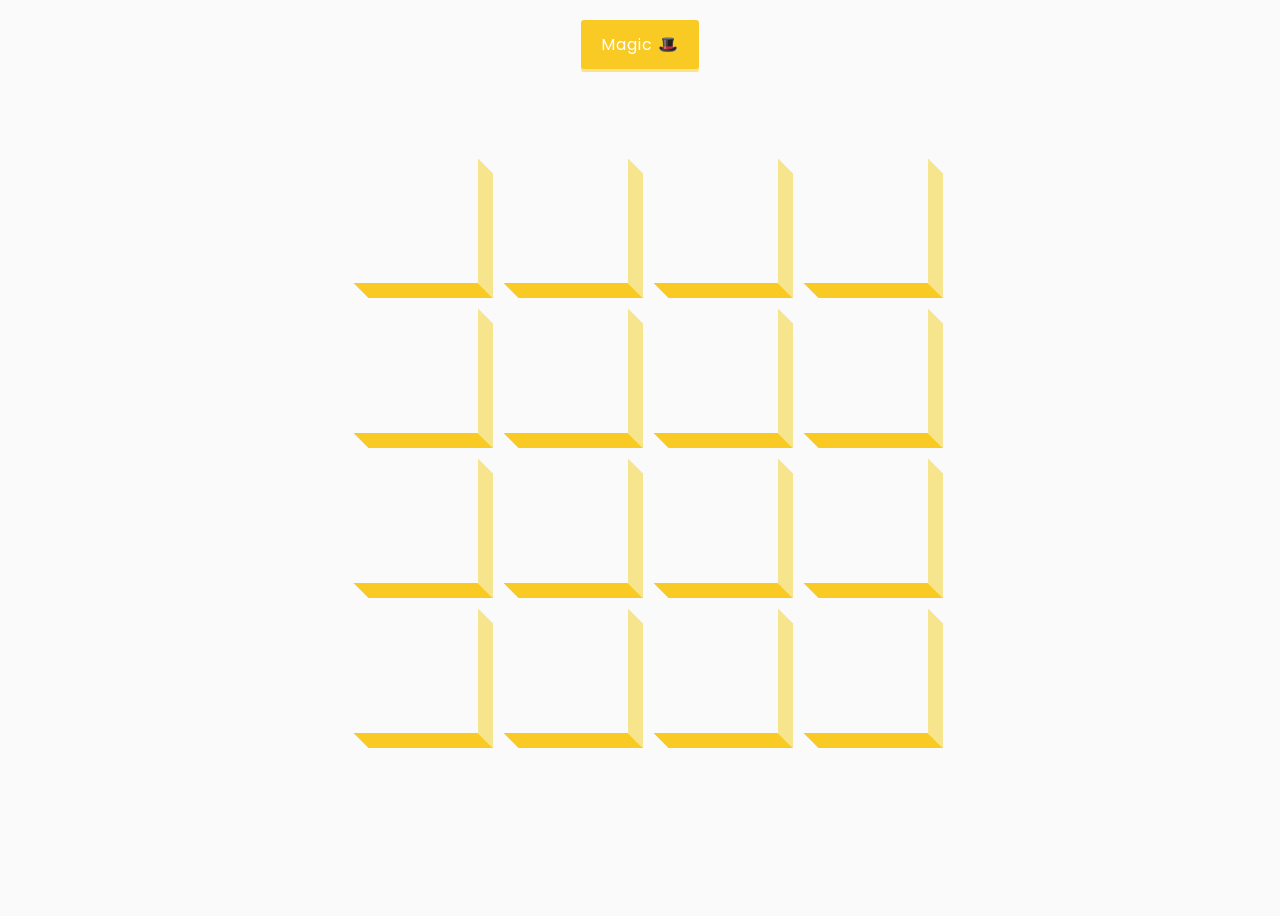
<file: 3d-boxes-background/index.html>
<!DOCTYPE html>
<html lang="en">
  <head>
    <meta charset="UTF-8" />
    <meta name="viewport" content="width=device-width, initial-scale=1.0" />
    <link
      rel="stylesheet"
      href="https://cdnjs.cloudflare.com/ajax/libs/font-awesome/5.14.0/css/all.min.css"
      integrity="sha512-1PKOgIY59xJ8Co8+NE6FZ+LOAZKjy+KY8iq0G4B3CyeY6wYHN3yt9PW0XpSriVlkMXe40PTKnXrLnZ9+fkDaog=="
      crossorigin="anonymous"
    />
    <link rel="stylesheet" href="style.css" />
    <title>3D Boxes Background</title>
  </head>
  <body>
    <button id="btn" class="magic">Magic 🎩</button>
    <div id="boxes" class="boxes big"></div>
    <script src="script.js"></script>
  </body>
</html>
</file>
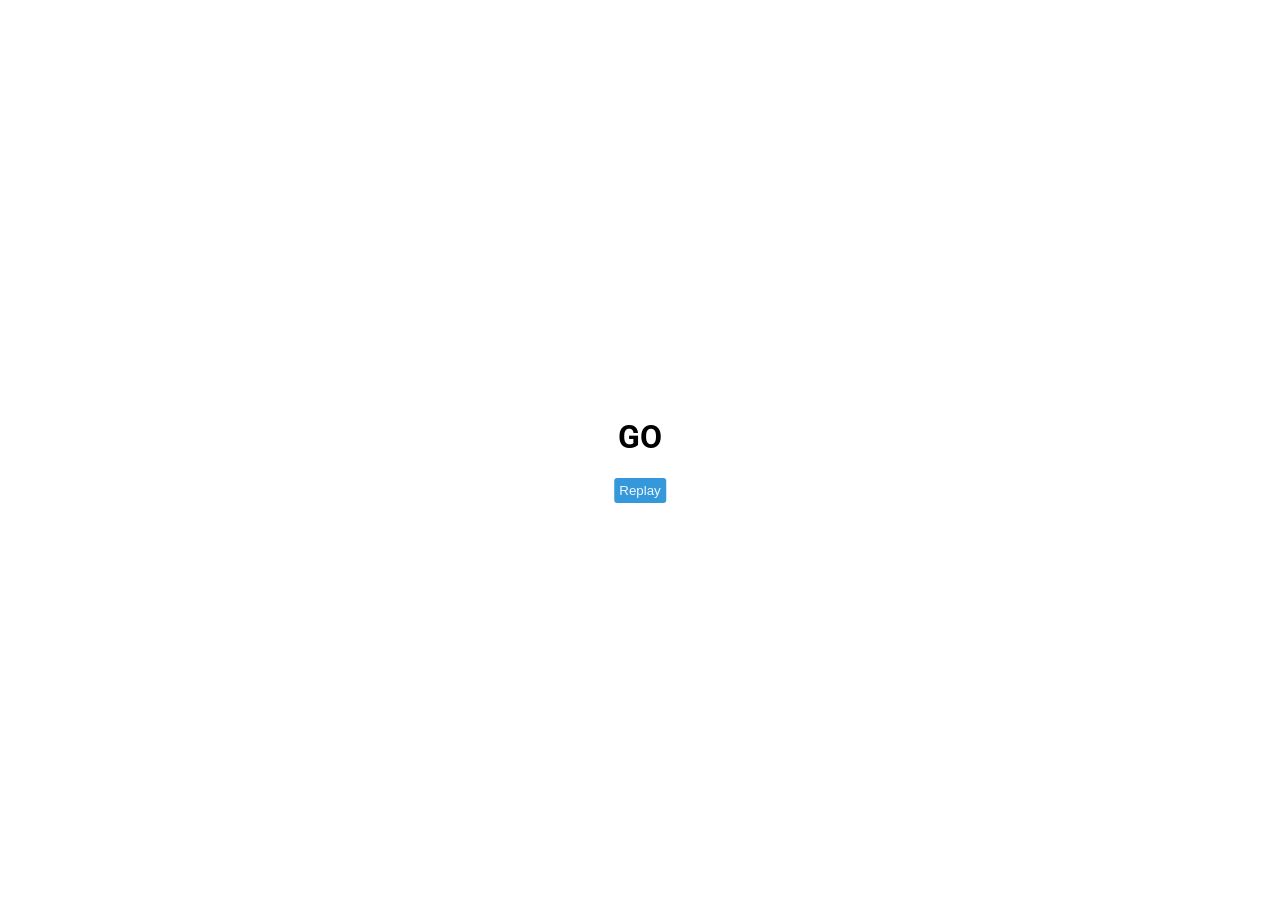
<file: animated-countdown/index.html>
<!DOCTYPE html>
<html lang="en">
  <head>
    <meta charset="UTF-8" />
    <meta name="viewport" content="width=device-width, initial-scale=1.0" />
    <link rel="stylesheet" href="style.css" />
    <title>Animated Countdown</title>
  </head>
  <body>
    <div class="counter">
      <div class="nums">
        <span class="in">3</span>
        <span>2</span>
        <span>1</span>
        <span>0</span>
      </div>
      <h4>Get Ready</h4>
    </div>

    <div class="final">
      <h1>GO</h1>
      <button id="replay">
        <span>Replay</span>
      </button>
    </div>
    <script src="script.js"></script>
  </body>
</html>
</file>
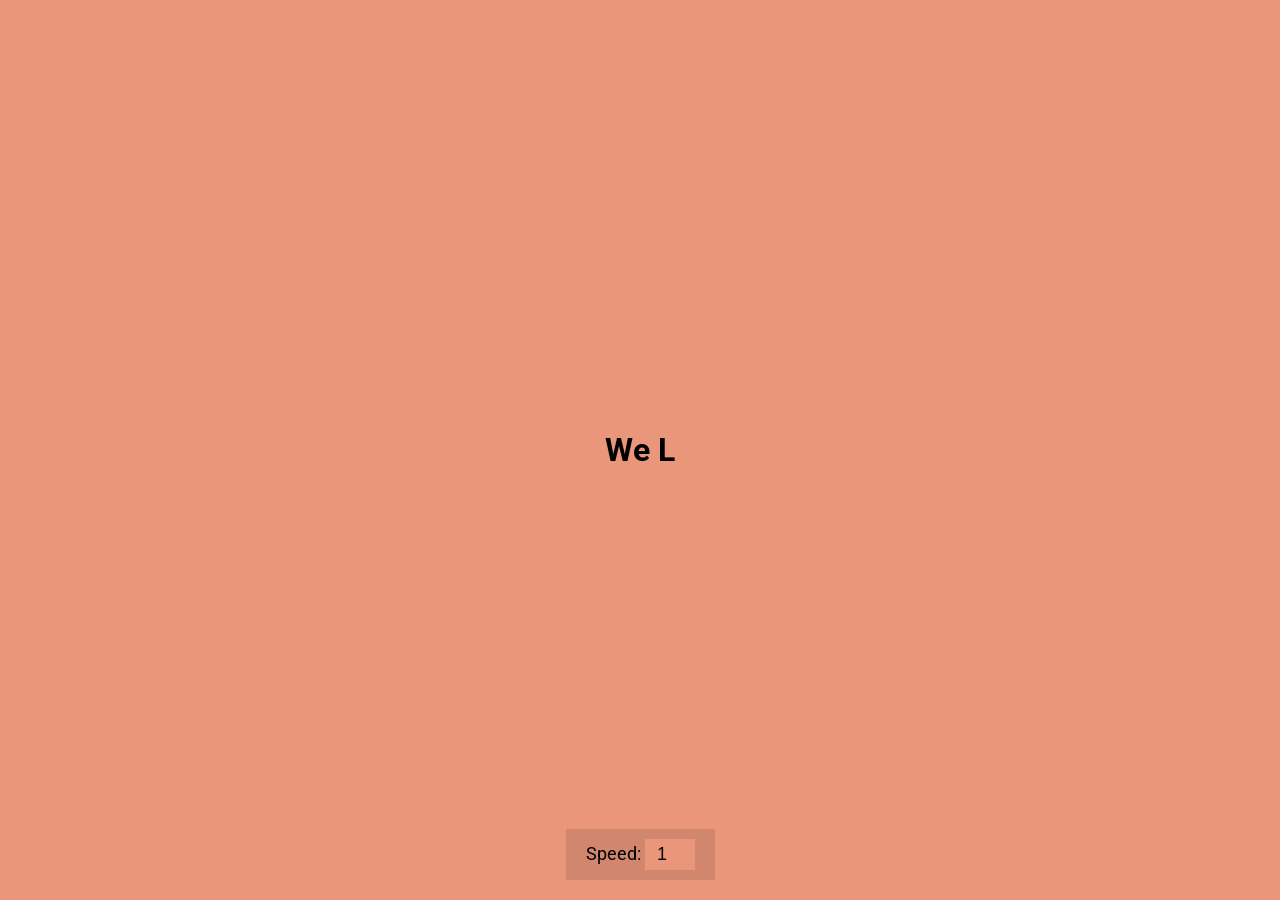
<file: auto-text-effect/index.html>
<!DOCTYPE html>
<html lang="en">
  <head>
    <meta charset="UTF-8" />
    <meta name="viewport" content="width=device-width, initial-scale=1.0" />
    <link rel="stylesheet" href="style.css" />
    <title>Auto Text Effect</title>
  </head>
  <body>
    <h1 id="text">Starting...</h1>

    <div>
      <label for="speed">Speed:</label>
      <input type="number" name="speed" id="speed" value="1" min="1" max="10" step="1">
    </div>

    <script src="script.js"></script>
  </body>
</html>
</file>
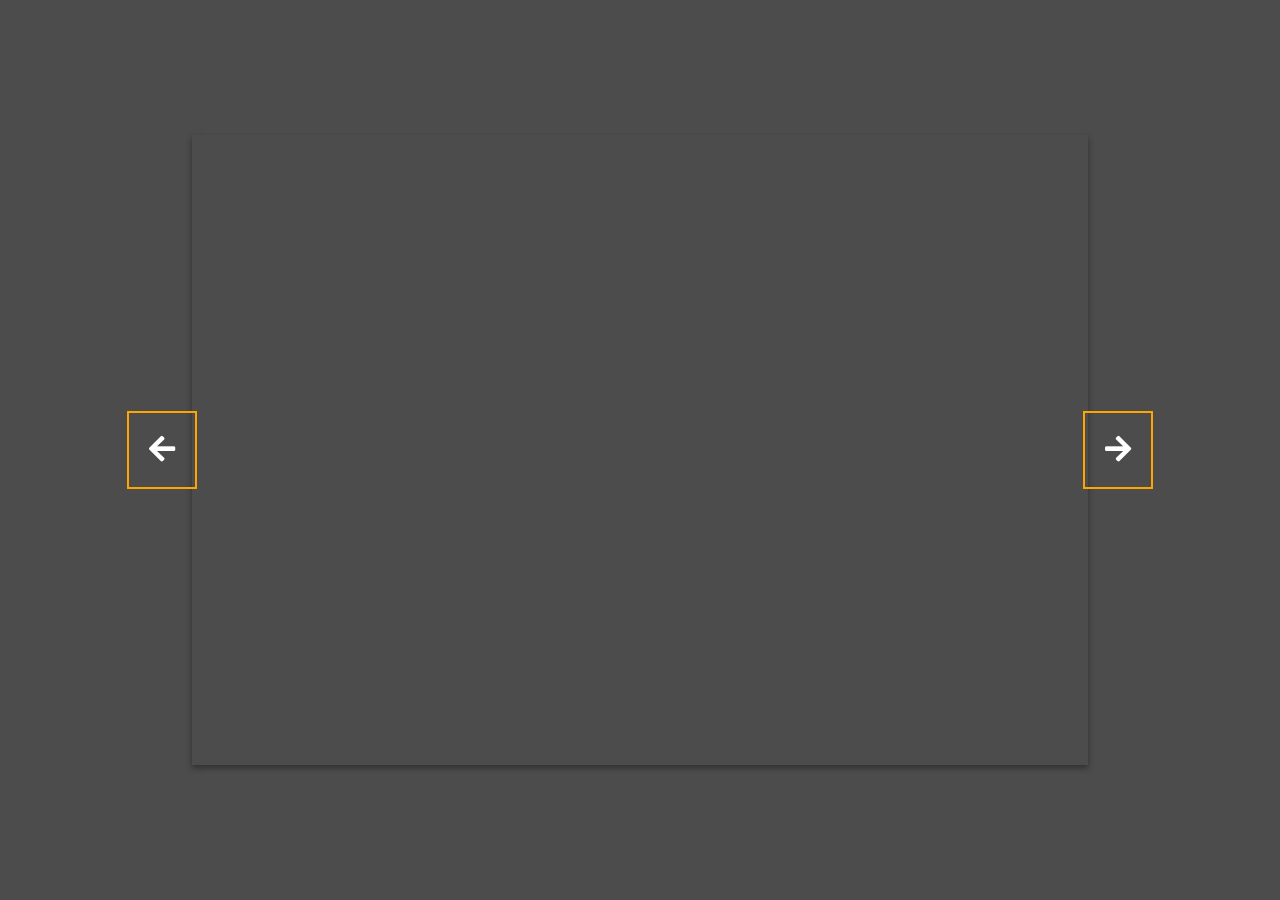
<file: background-slider/index.html>
<!DOCTYPE html>
<html lang="en">
  <head>
    <meta charset="UTF-8" />
    <meta name="viewport" content="width=device-width, initial-scale=1.0" />
    <link
      rel="stylesheet"
      href="https://cdnjs.cloudflare.com/ajax/libs/font-awesome/5.14.0/css/all.min.css"
      integrity="sha512-1PKOgIY59xJ8Co8+NE6FZ+LOAZKjy+KY8iq0G4B3CyeY6wYHN3yt9PW0XpSriVlkMXe40PTKnXrLnZ9+fkDaog=="
      crossorigin="anonymous"
    />
    <link rel="stylesheet" href="style.css" />
    <title>Background Slider</title>
  </head>
  <body>
    <div class="slider-container">
      <div
        class="slide active"
        style="
          background-image: url('https://images.unsplash.com/photo-1549880338-65ddcdfd017b?ixlib=rb-1.2.1&ixid=eyJhcHBfaWQiOjEyMDd9&auto=format&fit=crop&w=2100&q=80');
        "
      ></div>
      <div
        class="slide"
        style="
          background-image: url('https://images.unsplash.com/photo-1511593358241-7eea1f3c84e5?ixlib=rb-1.2.1&ixid=eyJhcHBfaWQiOjEyMDd9&auto=format&fit=crop&w=1934&q=80');
        "
      ></div>

      <div
        class="slide"
        style="
          background-image: url('https://images.unsplash.com/photo-1495467033336-2effd8753d51?ixlib=rb-1.2.1&ixid=eyJhcHBfaWQiOjEyMDd9&auto=format&fit=crop&w=2100&q=80');
        "
      ></div>

      <div
        class="slide"
        style="
          background-image: url('https://images.unsplash.com/photo-1522735338363-cc7313be0ae0?ixlib=rb-1.2.1&ixid=eyJhcHBfaWQiOjEyMDd9&auto=format&fit=crop&w=2689&q=80');
        "
      ></div>

      <div
        class="slide"
        style="
          background-image: url('https://images.unsplash.com/photo-1559087867-ce4c91325525?ixlib=rb-1.2.1&ixid=eyJhcHBfaWQiOjEyMDd9&auto=format&fit=crop&w=2100&q=80');
        "
      ></div>

      <button class="arrow left-arrow" id="left">
        <i class="fas fa-arrow-left"></i>
      </button>

      <button class="arrow right-arrow" id="right">
        <i class="fas fa-arrow-right"></i>
      </button>
    </div>
    <script src="script.js"></script>
  </body>
</html>
</file>
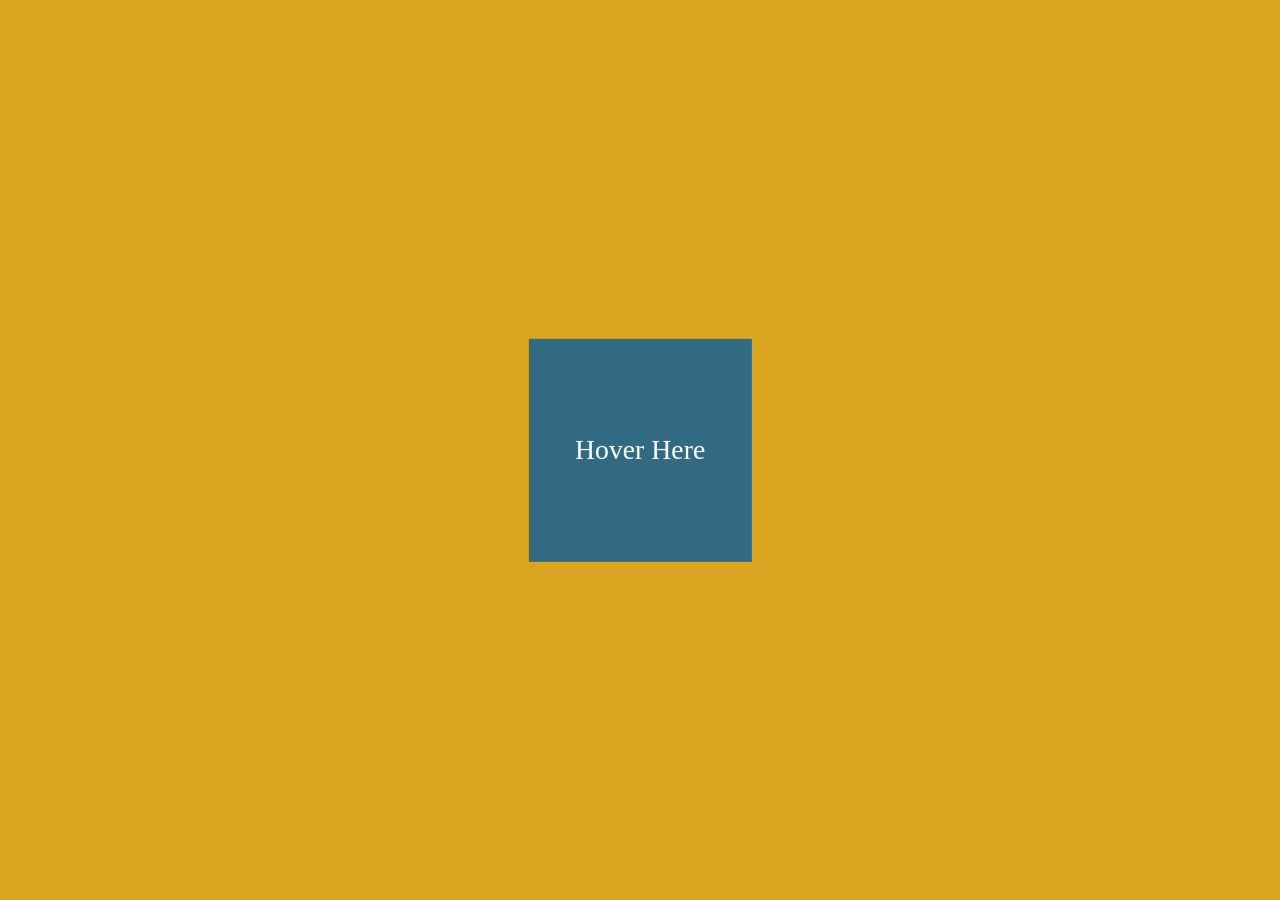
<file: Block-Hover-Effect/index.html>
<!DOCTYPE html>
<html lang="en">

<head>
    <meta charset="UTF-8">
    <meta name="viewport" content="width=device-width, initial-scale=1.0">
    <title>Block Hover Effect</title>
    <link rel="stylesheet" href="./style.css">
</head>

<body>
    <div class="main">
        <div class="box">
            <div class="hover face">Hover Here</div>
            <div class="hovered face">Hovered</div>
        </div>
    </div>
</body>

</html>
</file>
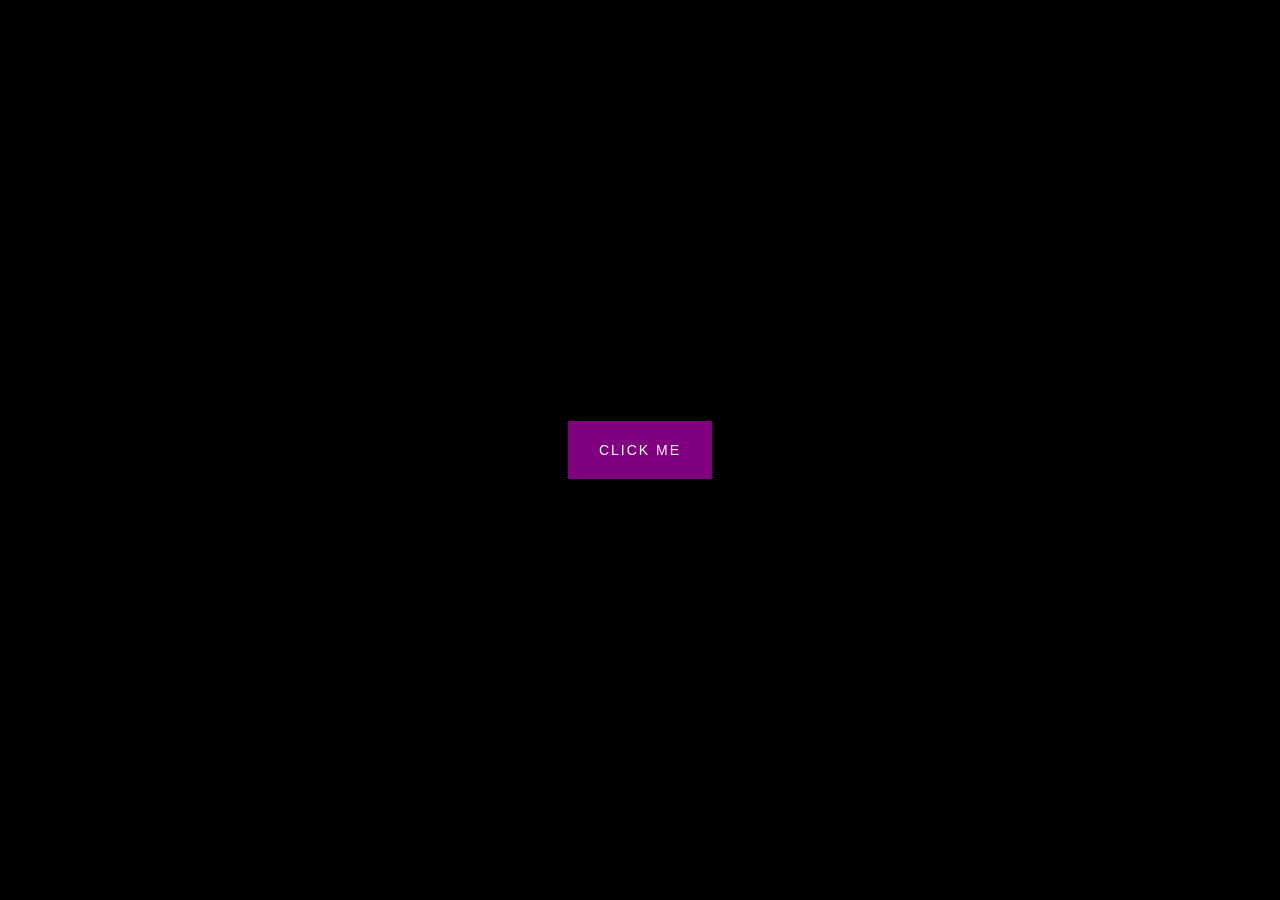
<file: button-ripple-effect/index.html>
<!DOCTYPE html>
<html lang="en">
  <head>
    <meta charset="UTF-8" />
    <meta name="viewport" content="width=device-width, initial-scale=1.0" />
    <link rel="stylesheet" href="style.css" />
    <title>Button Ripple Effect</title>
  </head>
  <body>
    <button class="ripple">Click Me</button>
    <script src="script.js"></script>
  </body>
</html>
</file>
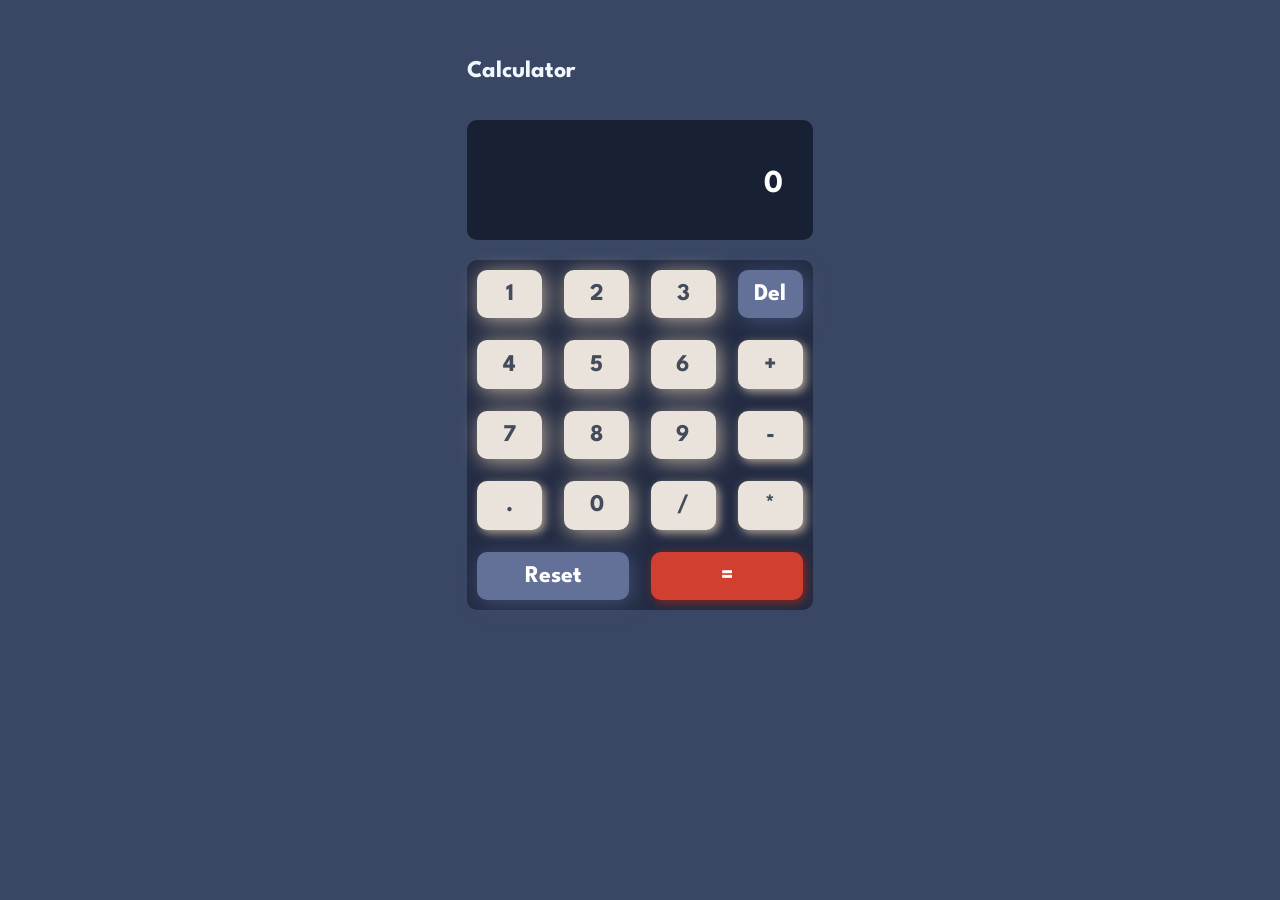
<file: calculator/index.html>
<!DOCTYPE html>
<html lang="en">

<head>
  <meta charset="UTF-8">
  <meta name="viewport" content="width=device-width, initial-scale=1.0">
  <!-- displays site properly based on user's device -->

  <link rel="icon" type="image/png" sizes="32x32" href="./images/favicon-32x32.png">

  <title>Frontend Mentor | Calculator app</title>

  <!-- Feel free to remove these styles or customise in your own stylesheet 👍 -->
  <link rel="stylesheet" href="style.css">
  <link rel="preconnect" href="https://fonts.googleapis.com">
  <link rel="preconnect" href="https://fonts.gstatic.com" crossorigin>
  <link href="https://fonts.googleapis.com/css2?family=League+Spartan:wght@100..900&display=swap" rel="stylesheet">
</head>

<body>
  <div class="calculator">
    <div class="head">
      <!-- <h3 class="calc">calc</h3>
      <p class="theme">Theme</p>
      <button class="switch-button" id="switch1">1</button>
      <button class="switch-button" id="switch2">2</button>
      <button class="switch-button" id="switch3">3</button> -->
      <h2>Calculator</h2>
    </div>

    <div class="result">
        <h2 id="calc-result">0</h2>
    </div>
    <div class="numpad">
      <button class="num" id="one" onclick="appendNumber('1')" data-value="1">1</button>
      <button class="num" id="two" onclick="appendNumber('2')" data-value="2">2</button>
      <button class="num" id="three" onclick="appendNumber('3')" data-value="3">3</button>
      <button class="del-reset" id="delete" onclick="deleteLast()" data-value="Backspace">Del</button>
      <button class="num" id="four" onclick="appendNumber('4')" data-value="4">4</button>
      <button class="num" id="five" onclick="appendNumber('5')" data-value="5">5</button>
      <button class="num" id="six" onclick="appendNumber('6')" data-value="6">6</button>
      <button class="operator" id="plus" onclick="appendOperator('+')" data-value="+">+</button>
      <button class="num" id="seven" onclick="appendNumber('7')" data-value="7">7</button>
      <button class="num" id="eight" onclick="appendNumber('8')" data-value="8">8</button>
      <button class="num" id="nine" onclick="appendNumber('9')" data-value="9">9</button>
      <button class="operator" id="minus" onclick="appendOperator('-')" data-value="-">-</button>
      <button class="dot" id="dot" onclick="appendDot()" data-value=".">.</button>
      <button class="num" id="zero" onclick="appendNumber('0')" data-value="0">0</button>
      <button class="operator" id="devide" onclick="appendOperator('/')" data-value="/">/</button>
      <button class="operator" id="multiplicate" onclick="appendOperator('*')" data-value="*">*</button>
      <button class="del-reset" id="reset" onclick="clearDisplay()" data-value="r"> Reset</button>
      <button class="equals" id="equal-to" onclick="calculateResult()" data-value="=">=</button>
  </div>
  </div>

  <script src="script.js"></script>
</body>


</html>
</file>
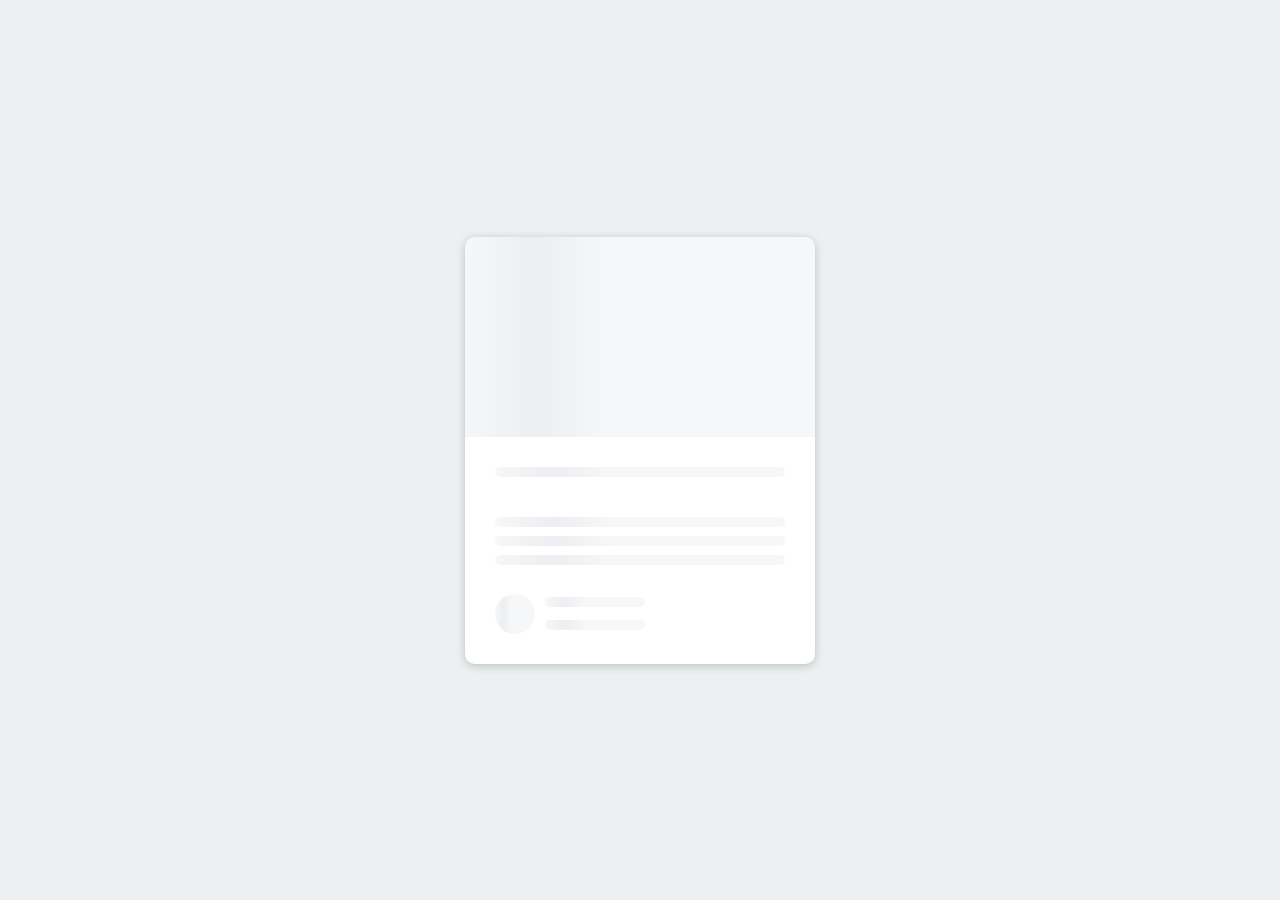
<file: content-placeholder-loading-Effect/index.html>
<!DOCTYPE html>
<html lang="en">
  <head>
    <meta charset="UTF-8" />
    <meta name="viewport" content="width=device-width, initial-scale=1.0" />
    <link rel="stylesheet" href="style.css" />
    <title>Content Placeholder</title>
  </head>
  <body>
    <div class="card">
      <div class="card-header animated-bg" id="header">&nbsp;</div>

      <div class="card-content">
        <h3 class="card-title animated-bg animated-bg-text" id="title">
          &nbsp;
        </h3>
        <p class="card-excerpt" id="excerpt">
          &nbsp;
          <span class="animated-bg animated-bg-text">&nbsp;</span>
          <span class="animated-bg animated-bg-text">&nbsp;</span>
          <span class="animated-bg animated-bg-text">&nbsp;</span>
        </p>
        <div class="author">
          <div class="profile-img animated-bg" id="profile_img">&nbsp;</div>
          <div class="author-info">
            <strong class="animated-bg animated-bg-text" id="name"
              >&nbsp;</strong
            >
            <small class="animated-bg animated-bg-text" id="date">&nbsp;</small>
          </div>
        </div>
      </div>
    </div>

    <script src="script.js"></script>
  </body>
</html>
</file>
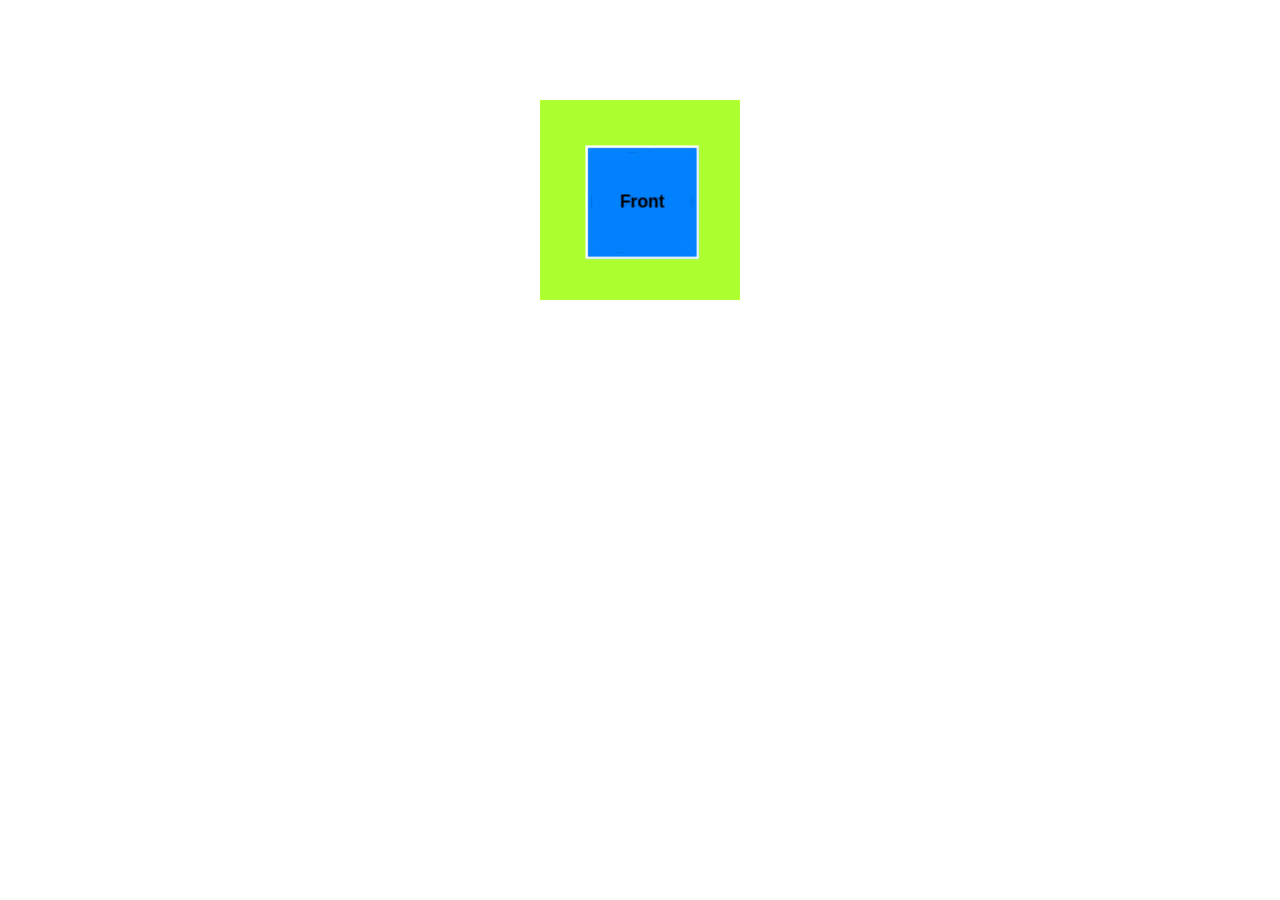
<file: Cube/index.html>
<!DOCTYPE html>
<html lang="en">
<head>
    <meta charset="UTF-8">
    <meta name="viewport" content="width=device-width, initial-scale=1.0">
    <title>3D Cube</title>
    <link rel="stylesheet" href="./style.css">
</head>
<body>
    <div class="scene">
        <div class="cube">
          <div class="face front">Front</div>
          <div class="face back">Back</div>
          <div class="face right">Right</div>
          <div class="face left">Left</div>
          <div class="face top">Top</div>
          <div class="face bottom">Bottom</div>
        </div>
      </div>
      
</body>
</html>
</file>
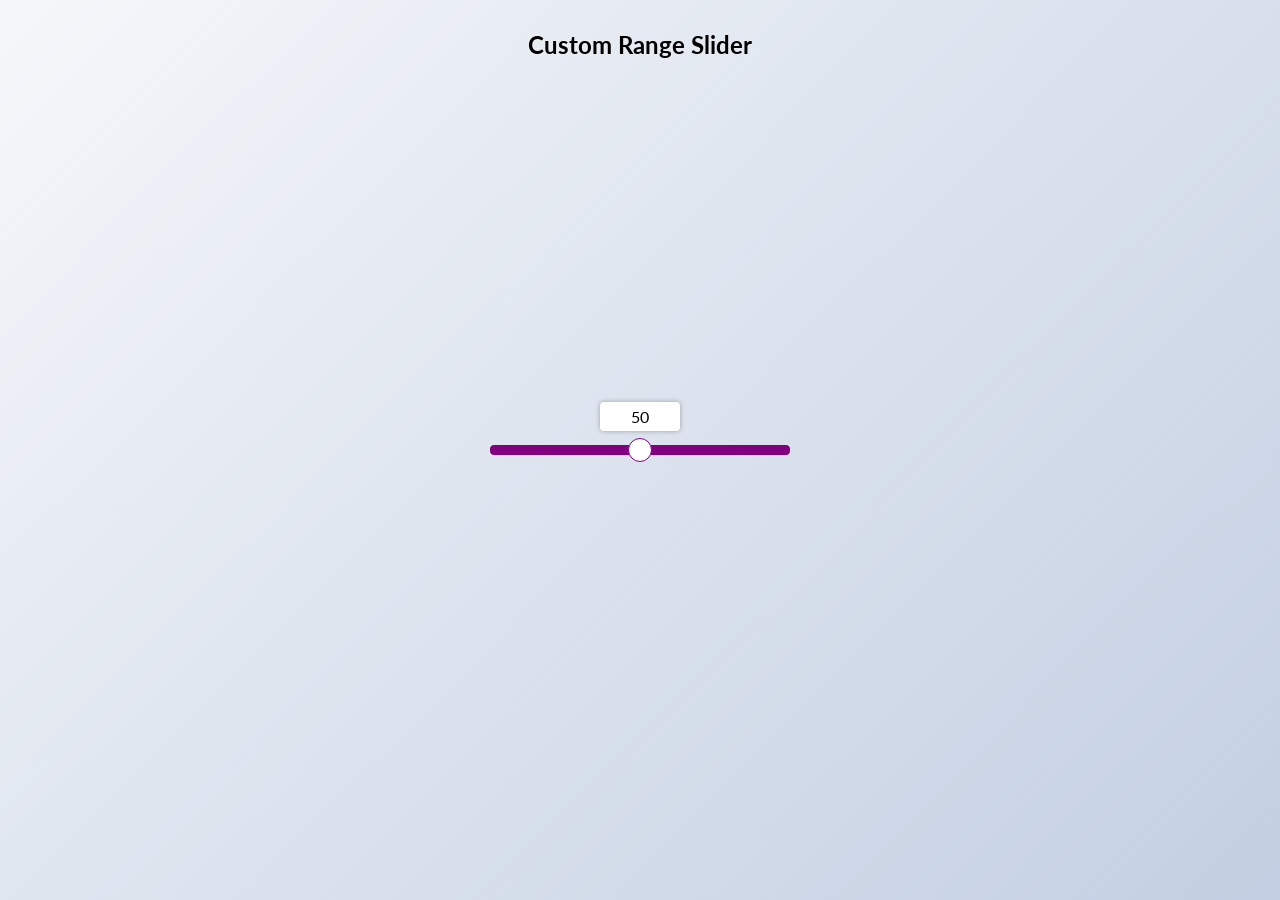
<file: custom-range-slider/index.html>
<!DOCTYPE html>
<html lang="en">
  <head>
    <meta charset="UTF-8" />
    <meta name="viewport" content="width=device-width, initial-scale=1.0" />
    <link rel="stylesheet" href="style.css" />
    <title>Custom Range Slider</title>
  </head>
  <body>
    <h2>Custom Range Slider</h2>
    <div class="range-container">
      <input type="range" id="range" min="0" max="100">
      <label for="range">50</label>
    </div>

    <script src="script.js"></script>
  </body>
</html>
</file>
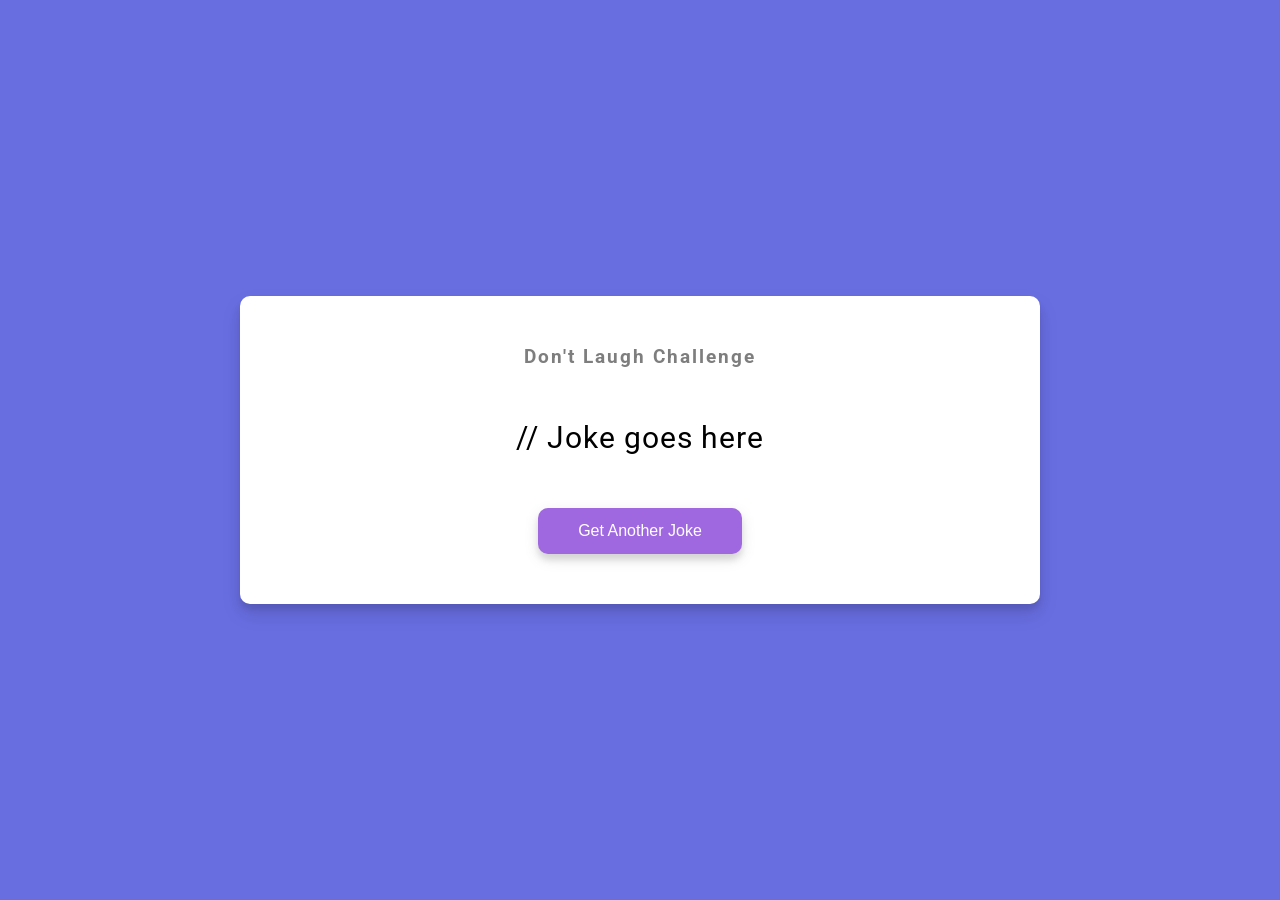
<file: dad-jokes/index.html>
<!DOCTYPE html>
<html lang="en">
  <head>
    <meta charset="UTF-8" />
    <meta name="viewport" content="width=device-width, initial-scale=1.0" />
    <link rel="stylesheet" href="style.css" />
    <title>Dad Jokes</title>
  </head>
  <body>
    <div class="container">
      <h3>Don't Laugh Challenge</h3>
      <div id="joke" class="joke">// Joke goes here</div>
      <button id="jokeBtn" class="btn">Get Another Joke</button>
    </div>
    <script src="script.js"></script>
  </body>
</html>
</file>
<file: 3d-boxes-background/style.css>
@import url('https://fonts.googleapis.com/css2?family=Roboto:wght@400;700&display=swap');
@import url('https://fonts.googleapis.com/css2?family=Poppins&display=swap');

* {
  box-sizing: border-box;
}

body {
  background-color: #fafafa;
  font-family: 'Roboto', sans-serif;
  display: flex;
  flex-direction: column;
  align-items: center;
  justify-content: center;
  height: 100vh;
  overflow: hidden;
}

.magic {
  background-color: #f9ca24;
  color: #fff;
  font-family: 'Poppins', sans-serif;
  border: 0;
  border-radius: 3px;
  font-size: 16px;
  padding: 12px 20px;
  cursor: pointer;
  position: fixed;
  top: 20px;
  letter-spacing: 1px;
  box-shadow: 0 3px rgba(249, 202, 36, 0.5);
  z-index: 100;
}

.magic:focus {
  outline: none;
}

.magic:active {
  box-shadow: none;
  transform: translateY(2px);
}

.boxes {
  display: flex;
  flex-wrap: wrap;
  justify-content: space-around;
  height: 500px;
  width: 500px;
  position: relative;
  transition: 0.4s ease;
}

.boxes.big {
  width: 600px;
  height: 600px;
}

.boxes.big .box {
  transform: rotateZ(360deg);
}

.box {
  background-image: url('https://media.giphy.com/media/EZqwsBSPlvSda/giphy.gif');
  background-repeat: no-repeat;
  background-size: 500px 500px;
  position: relative;
  height: 125px;
  width: 125px;
  transition: 0.4s ease;
}

.box::after {
  content: '';
  background-color: #f6e58d;
  position: absolute;
  top: 8px;
  right: -15px;
  height: 100%;
  width: 15px;
  transform: skewY(45deg);
}

.box::before {
  content: '';
  background-color: #f9ca24;
  position: absolute;
  bottom: -15px;
  left: 8px;
  height: 15px;
  width: 100%;
  transform: skewX(45deg);
}
</file>
<file: animated-countdown/style.css>
@import url('https://fonts.googleapis.com/css2?family=Roboto:wght@400;700&display=swap');

* {
  box-sizing: border-box;
}

body {
  font-family: 'Roboto', sans-serif;
  margin: 0;
  height: 100vh;
  overflow: hidden;
}

h4 {
  font-size: 20px;
  margin: 5px;
  text-transform: uppercase;
}

.counter {
  position: fixed;
  top: 50%;
  left: 50%;
  transform: translate(-50%, -50%);
  text-align: center;
}

.counter.hide {
  transform: translate(-50%, -50%) scale(0);
  animation: hide 0.2s ease-out;
}

@keyframes hide {
  0% {
    transform: translate(-50%, -50%) scale(1);
  }

  100% {
    transform: translate(-50%, -50%) scale(0);
  }
}

.final {
  position: fixed;
  top: 50%;
  left: 50%;
  transform: translate(-50%, -50%) scale(0);
  text-align: center;
}

.final.show {
  transform: translate(-50%, -50%) scale(1);
  animation: show 0.2s ease-out;
}

@keyframes show {
  0% {
    transform: translate(-50%, -50%) scale(0);
  }

  30% {
    transform: translate(-50%, -50%) scale(1.4);
  }

  100% {
    transform: translate(-50%, -50%) scale(1);
  }
}

.nums {
  color: #3498db;
  font-size: 50px;
  position: relative;
  overflow: hidden;
  width: 250px;
  height: 50px;
}

.nums span {
  position: absolute;
  top: 50%;
  left: 50%;
  transform: translate(-50%, -50%) rotate(120deg);
  transform-origin: bottom center;
}

.nums span.in {
  transform: translate(-50%, -50%) rotate(0deg);
  animation: goIn 0.5s ease-in-out;
}

.nums span.out {
  animation: goOut 0.5s ease-in-out;
}

@keyframes goIn {
  0% {
    transform: translate(-50%, -50%) rotate(120deg);
  }

  30% {
    transform: translate(-50%, -50%) rotate(-20deg);
  }

  60% {
    transform: translate(-50%, -50%) rotate(10deg);
  }

  100% {
    transform: translate(-50%, -50%) rotate(0deg);
  }
}

@keyframes goOut {
  0% {
    transform: translate(-50%, -50%) rotate(0deg);
  }

  60% {
    transform: translate(-50%, -50%) rotate(20deg);
  }

  100% {
    transform: translate(-50%, -50%) rotate(-120deg);
  }
}

#replay{
  background-color: #3498db;
  border-radius: 3px;
  border: none;
  color: aliceblue;
  padding: 5px;
  text-align: center;
  display: inline-block;
  cursor: pointer;
  transition: all 0.3s;
}

#replay span{
  cursor: pointer;
  display: inline-block;
  position: relative;
  transition: 0.3s;
}

#replay span:after{
  content: '\00bb';
  position: absolute;
  opacity: 0;
  top: 0;
  right: -20px;
  transition: 0.5s;
}

#replay:hover span{
  padding-right: 25px;
}

#replay:hover span:after{
  opacity: 1;
  right: 0;
}
</file>
<file: auto-text-effect/style.css>
@import url('https://fonts.googleapis.com/css2?family=Roboto:wght@400;700&display=swap');

* {
  box-sizing: border-box;
}

body {
  background-color: darksalmon;
  font-family: 'Roboto', sans-serif;
  display: flex;
  flex-direction: column;
  align-items: center;
  justify-content: center;
  height: 100vh;
  overflow: hidden;
  margin: 0;
}

div {
  position: absolute;
  bottom: 20px;
  background: rgba(0, 0, 0, 0.1);
  padding: 10px 20px;
  font-size: 18px;
}

input {
  width: 50px;
  padding: 5px;
  font-size: 18px;
  background-color: darksalmon;
  border: none;
  text-align: center;
}

input:focus {
  outline: none;
}
</file>
<file: background-slider/style.css>
@import url('https://fonts.googleapis.com/css2?family=Roboto:wght@400;700&display=swap');

* {
  box-sizing: border-box;
}

body {
  font-family: 'Roboto', sans-serif;
  display: flex;
  flex-direction: column;
  align-items: center;
  justify-content: center;
  height: 100vh;
  overflow: hidden;
  margin: 0;
  background-position: center center;
  background-size: cover;
  transition: 0.4s;
}

body::before {
  content: '';
  position: absolute;
  top: 0;
  left: 0;
  width: 100%;
  height: 100vh;
  background-color: rgba(0, 0, 0, 0.7);
  z-index: -1;
}

.slider-container {
  box-shadow: 0 3px 6px rgba(0, 0, 0, 0.16), 0 3px 6px rgba(0, 0, 0, 0.23);
  height: 70vh;
  width: 70vw;
  position: relative;
  overflow: hidden;
}

.slide {
  opacity: 0;
  height: 100vh;
  width: 100vw;
  background-position: center center;
  background-size: cover;
  position: absolute;
  top: -15vh;
  left: -15vw;
  transition: 0.4s ease;
  z-index: 1;
}

.slide.active {
  opacity: 1;
}

.arrow {
  position: fixed;
  background-color: transparent;
  color: #fff;
  padding: 20px;
  font-size: 30px;
  border: 2px solid orange;
  top: 50%;
  transform: translateY(-50%);
  cursor: pointer;
}

.arrow:focus {
  outline: 0;
}

.left-arrow {
  left: calc(15vw - 65px);
}

.right-arrow {
  right: calc(15vw - 65px);
}
</file>
<file: Block-Hover-Effect/style.css>
*{
    margin: 0;
    padding: 0;
}
.main{
    width: 100%;
    height: 100vh;
    background-color: goldenrod;
    display: flex;
    perspective: 1000px;
    justify-content: center;
    align-items: center;
}
.box{
    width: 200px;
    height: 200px;
    position: relative;
    transform-style: preserve-3d;
}
.face{
    /* border : 5px solid rgb(255, 255, 255); */
    position: absolute;
    color: white;
    width: 100%;
    height: 100%;
    place-content: center;
    text-align: center;
    font-size: 25px;
    transition: all 0.5s ease;
}
.hover{
    background-color: rgb(49, 106, 129);
    transform: rotateY(0deg) translateZ(100px);
}
.hovered{
    background-color: rgb(66, 119, 216);
    transform: rotateX(-90deg) translateZ(100px);
}
.box:hover :nth-child(1){
    transform: rotateX(90deg) translateZ(100px);
}
.box:hover :nth-child(2){
    transform: rotateX(0deg) translateZ(100px);
}
</file>
<file: button-ripple-effect/style.css>
@import url('https://fonts.googleapis.com/css2?family=Roboto:wght@400;700&display=swap');

* {
  box-sizing: border-box;
}

body {
  background-color: #000;
  font-family: 'Roboto', sans-serif;
  display: flex;
  flex-direction: column;
  align-items: center;
  justify-content: center;
  height: 100vh;
  overflow: hidden;
  margin: 0;
}

button {
  background-color: purple;
  color: #fff;
  border: 1px purple solid;
  font-size: 14px;
  text-transform: uppercase;
  letter-spacing: 2px;
  padding: 20px 30px;
  overflow: hidden;
  margin: 10px 0;
  position: relative;
}

button:focus {
  outline: none;
}

button .circle {
  position: absolute;
  background-color: #fff;
  width: 100px;
  height: 100px;
  border-radius: 50%;
  transform: translate(-50%, -50%) scale(0);
  animation: scale 0.5s ease-out;
}

@keyframes scale {
  to {
    transform: translate(-50%, -50%) scale(3);
    opacity: 0;
  }
}
</file>
<file: calculator/style.css>
*{
    margin: 0;
    padding: 0;
}
body{
    background-color: hsl(222, 26%, 31%);
    font-family : "League Spartan", sans-serif;
    font-weight: 700;
}
.calculator{
    display: flex;
    flex-direction: column;
    flex-wrap:wrap;
    width: 27%;
    height: 650px;
    margin : 40px auto;
}
.head{
    display: flex;
    width: 100%;
    margin: 20px auto;
    /* padding: 0 50px; */
    height: 30px;
    color: aliceblue;   
}
.calc{
    float: left;
}
.theme{
    float: right;
}
.switch-button{
    float: right;
}
.result{
    width: 100%;
    height: 120px;
    background-color: hsl(224, 36%, 15%);
    margin: 10px auto;
    
    border-radius: 10px;
}
.result h2{
    float: right;
    color: white;
    font-size: xx-large;
    margin-right: 30px;
    margin-top: 50px;
}
.numpad{
    width: 100%;
    display: grid;
    justify-content: space-evenly;
    margin: 10px auto;
    background-color:hsl(223, 31%, 20%) ;
    grid-template-columns: repeat(4 , 1fr);
    gap: 2px;
    height: 350px;
    border-radius: 10px;
}
.num{
    margin: 10px;
    border-radius: 10px;
    background-color:  hsl(30, 25%, 89%);
    border: none;
    box-shadow: 3px 3px 20px hsl(28, 16%, 65%);
    font-family: "League Spartan";
    font-weight: 700;
    font-size:x-large;
    color: hsl(221, 14%, 31%);
}
.operator{
    margin: 10px;
    border-radius: 10px;
    background-color:  hsl(30, 25%, 89%);
    border: none;
    box-shadow: 3px 3px 10px hsl(28, 16%, 65%);
    font-family: "League Spartan";
    font-weight: 700;
    font-size:x-large;
    color: hsl(221, 14%, 31%);
}
.del-reset{
    margin: 10px;
    border-radius: 10px;
    background-color:  hsl(225, 21%, 49%);
    border: none;
    box-shadow: 3px 3px 20px hsl(224, 28%, 35%);
    font-family: "League Spartan";
    font-weight: 700;
    font-size:x-large;
    color: hsl(0, 0%, 100%);
}
.equals{
    margin: 10px;
    border-radius: 10px;
    background-color:  hsl(6, 63%, 50%);
    border: none;
    box-shadow:  2px 2px 10px hsl(6, 70%, 34%);
    font-family: "League Spartan";
    font-weight: 700;
    font-size:x-large;
    color: hsl(0, 0%, 100%);
}
.dot{
    margin: 10px;
    border-radius: 10px;
    background-color:  hsl(30, 25%, 89%);
    border: none;
    box-shadow: 3px 3px 10px hsl(28, 16%, 65%);
    font-family: "League Spartan";
    font-weight: 700;
    font-size:x-large;
    color: hsl(221, 14%, 31%);
}
/* button{
    width: 5vw;
} */

#reset{
    grid-row-start: 5;
    grid-column: span 2 ;
}
#equal-to{
    grid-column: span 2 / span 2;
    grid-row-start: 5;
    grid-column-start: 3 ;
}
/* Resposiveness */

@media(max-width : 480px){
    .calculator{
        width: 80%;
    }
}
@media (min-width : 480px) and (max-width : 768px) {
    .calculator{
        width: 65%;
    }
}
@media (min-width : 768px) and (max-width : 1080px) {
    .calculator{
        width: 40%;
    }
}
</file>
<file: content-placeholder-loading-Effect/style.css>
@import url('https://fonts.googleapis.com/css2?family=Roboto:wght@400;700&display=swap');

* {
  box-sizing: border-box;
}

body {
  background-color: #ecf0f1;
  font-family: 'Roboto', sans-serif;
  display: flex;
  align-items: center;
  justify-content: center;
  height: 100vh;
  overflow: hidden;
  margin: 0;
}

img {
  max-width: 100%;
}

.card {
  box-shadow: 0 2px 10px rgba(0, 0, 0, 0.2);
  border-radius: 10px;
  overflow: hidden;
  width: 350px;
}

.card-header {
  height: 200px;
}

.card-header img {
  object-fit: cover;
  height: 100%;
  width: 100%;
}

.card-content {
  background-color: #fff;
  padding: 30px;
}

.card-title {
  height: 20px;
  margin: 0;
}

.card-excerpt {
  color: #777;
  margin: 10px 0 20px;
}

.author {
  display: flex;
}

.profile-img {
  border-radius: 50%;
  overflow: hidden;
  height: 40px;
  width: 40px;
}

.author-info {
  display: flex;
  flex-direction: column;
  justify-content: space-around;
  margin-left: 10px;
  width: 100px;
}

.author-info small {
  color: #aaa;
  margin-top: 5px;
}

.animated-bg {
  background-image: linear-gradient(
    to right,
    #f6f7f8 0%,
    #edeef1 10%,
    #f6f7f8 20%,
    #f6f7f8 100%
  );
  background-size: 200% 100%;
  animation: bgPos 1s linear infinite;
}

.animated-bg-text {
  border-radius: 50px;
  display: inline-block;
  margin: 0;
  height: 10px;
  width: 100%;
}

@keyframes bgPos {
  0% {
    background-position: 50% 0;
  }

  100% {
    background-position: -150% 0;
  }
}
</file>
<file: Cube/style.css>
.scene {
    width: 200px;
    height: 200px;
    perspective: 600px;
    margin: 100px auto;
    background-color: greenyellow;
    display: flex;
    justify-content: center;
    align-items: center;
  }
  .cube {
    width: 100px;
    height: 100px;
    position: relative;
    transform-style: preserve-3d;
    animation: spin 10s infinite linear;
  }
  
  .face {
    position: absolute;
    width: 100px;
    height: 100px;
    background: rgba(0, 128, 255, 0.9);
    border: 2px solid #fff;
    line-height: 100px;
    text-align: center;
    font-weight: bold;
    font-family: sans-serif;
  }
  
  /* Positioning each face */
   .front  { transform: rotateY(0deg)  translateZ(50px); }
  .back   { transform: rotateY(180deg) translateZ(50px); }
  .right  { transform: rotateY( 90deg) translateZ(50px); }
  .left   { transform: rotateY(-90deg) translateZ(50px); }
  .top    { transform: rotateX( 90deg) translateZ(50px); }
  .bottom { transform: rotateX(-90deg) translateZ(50px); }
  
  @keyframes spin {
    from { transform: rotateX(-30deg) rotateY(0deg); }
    to   { transform: rotateX(-30deg) rotateY(360deg); }
  }
</file>
<file: custom-range-slider/style.css>
@import url('https://fonts.googleapis.com/css?family=Lato&display=swap');

* {
  box-sizing: border-box;
}

body {
  background-image: linear-gradient(135deg, #f5f7fa 0%, #c3cfe2 100%);
  font-family: 'Lato', sans-serif;
  display: flex;
  flex-direction: column;
  align-items: center;
  justify-content: center;
  height: 100vh;
  overflow: hidden;
  margin: 0;
}

h2 {
  position: absolute;
  top: 10px;
}

.range-container {
  position: relative;
}

input[type='range'] {
  width: 300px;
  margin: 18px 0;
  -webkit-appearance: none;
}

input[type='range']:focus {
  outline: none;
}

input[type='range'] + label {
  background-color: #fff;
  position: absolute;
  top: -25px;
  left: 110px;
  width: 80px;
  padding: 5px 0;
  text-align: center;
  border-radius: 4px;
  box-shadow: 0 0 5px rgba(0, 0, 0, 0.3);
}

/* Chrome & Safari */
input[type='range']::-webkit-slider-runnable-track {
  background: purple;
  border-radius: 4px;
  width: 100%;
  height: 10px;
  cursor: pointer;
}

input[type='range']::-webkit-slider-thumb {
  -webkit-appearance: none;
  height: 24px;
  width: 24px;
  background: #fff;
  border-radius: 50%;
  border: 1px solid purple;
  margin-top: -7px;
  cursor: pointer;
}

/* Firefox */
input[type='range']::-moz-range-track {
  background: purple;
  border-radius: 4px;
  width: 100%;
  height: 13px;
  cursor: pointer;
}

input[type='range']::-moz-range-thumb {
  -webkit-appearance: none;
  height: 24px;
  width: 24px;
  background: #fff;
  border-radius: 50%;
  border: 1px solid purple;
  margin-top: -7px;
  cursor: pointer;
}

/* IE */
input[type='range']::-ms-track {
  background: purple;
  border-radius: 4px;
  width: 100%;
  height: 13px;
  cursor: pointer;
}

input[type='range']::-ms-thumb {
  -webkit-appearance: none;
  height: 24px;
  width: 24px;
  background: #fff;
  border-radius: 50%;
  border: 1px solid purple;
  margin-top: -7px;
  cursor: pointer;
}
</file>
<file: dad-jokes/style.css>
@import url('https://fonts.googleapis.com/css2?family=Roboto:wght@400;700&display=swap');

* {
  box-sizing: border-box;
}

body {
  background-color: #686de0;
  font-family: 'Roboto', sans-serif;
  display: flex;
  flex-direction: column;
  align-items: center;
  justify-content: center;
  height: 100vh;
  overflow: hidden;
  margin: 0;
  padding: 20px;
}

.container {
  background-color: #fff;
  border-radius: 10px;
  box-shadow: 0 10px 20px rgba(0, 0, 0, 0.1), 0 6px 6px rgba(0, 0, 0, 0.1);
  padding: 50px 20px;
  text-align: center;
  max-width: 100%;
  width: 800px;
}

h3 {
  margin: 0;
  opacity: 0.5;
  letter-spacing: 2px;
}

.joke {
  font-size: 30px;
  letter-spacing: 1px;
  line-height: 40px;
  margin: 50px auto;
  max-width: 600px;
}

.btn {
  background-color: #9f68e0;
  color: #fff;
  border: 0;
  border-radius: 10px;
  box-shadow: 0 5px 15px rgba(0, 0, 0, 0.1), 0 6px 6px rgba(0, 0, 0, 0.1);
  padding: 14px 40px;
  font-size: 16px;
  cursor: pointer;
}

.btn:active {
  transform: scale(0.98);
}

.btn:focus {
  outline: 0;
}
</file>
